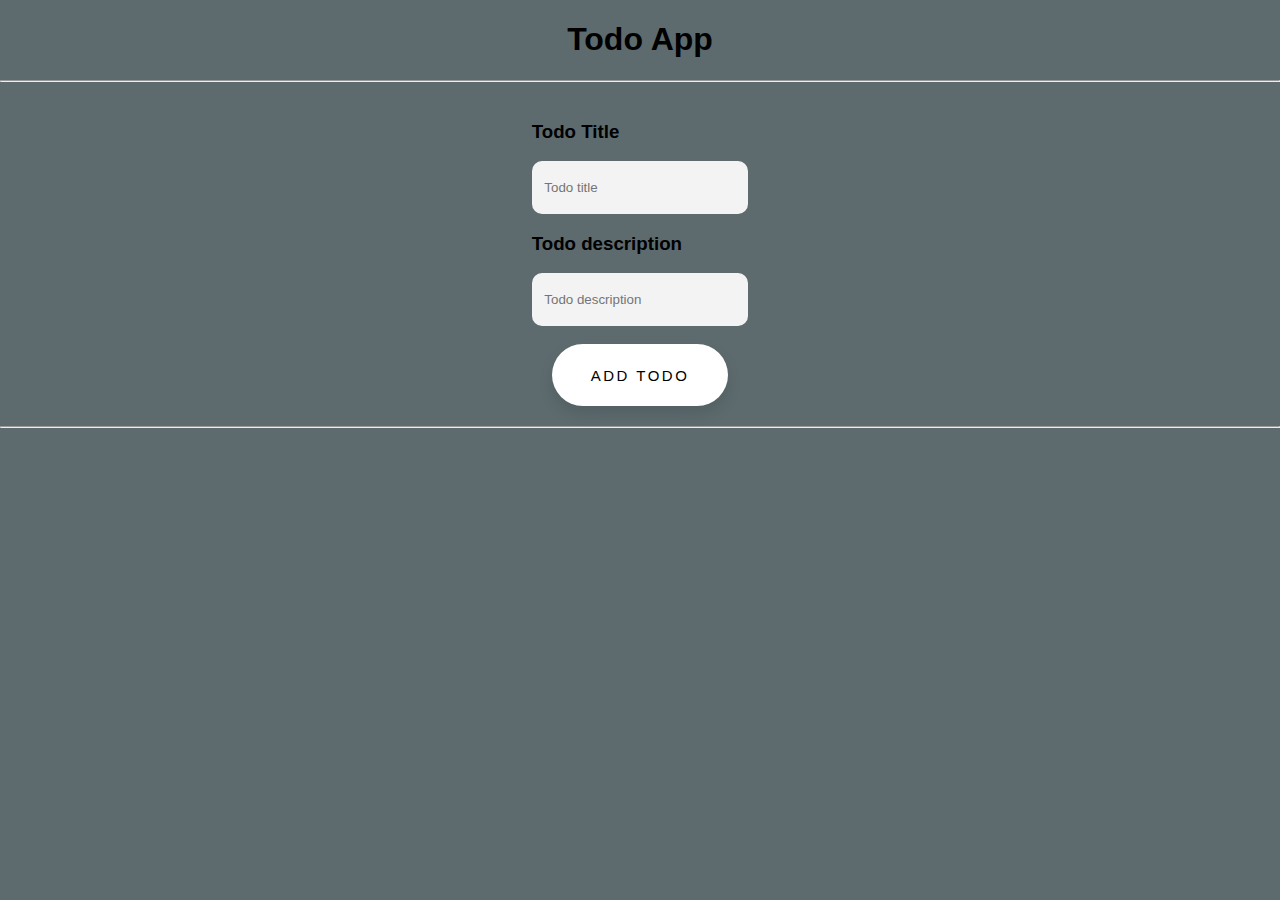
<file: week-4/index.html>
<!DOCTYPE html>
<html>
  <head>
    <script>
      let globalId = 0;
      let todoState = [];
      let oldTodoState = [];

      function addTodoToDom(todos) {
        const todo = document.createElement("div");
        const titleDiv = document.createElement("div");
        titleDiv.innerHTML = todos.title;
        titleDiv.setAttribute("class", "title");
        const descDiv = document.createElement("div");
        descDiv.innerHTML = todos.description;
        descDiv.setAttribute("class", "desc");
        const addTodoButtn = document.createElement("button");
        addTodoButtn.innerHTML = "Make as Done";
        addTodoButtn.setAttribute("onclick", `markAsDone(${todos.id})`);
        todo.appendChild(titleDiv);
        todo.appendChild(descDiv);
        todo.appendChild(addTodoButtn);
        todo.setAttribute("id", todos.id);
        todo.setAttribute("class", "card");
        document.getElementById("todos").appendChild(todo);
      }

      function removeTodoFromDom(todo) {
        const id = todo.id;
        const parent = document.getElementById("todos");
        const child = document.getElementById(`${id}`);
        parent.removeChild(child);
      }

      function updateTodoInDom(oldTodo, newTodo) {
        const id = oldTodo.id;
        const todoElement = document.getElementById(`${id}`);
        todoElement.childNodes[0].innerHTML = newTodo.title;
        todoElement.childNodes[1].innerHTML = newTodo.description;
      }

      function updateState(newTodos) {
        // calculate the diff b/w newTodos and oldTodos.
        // More specifically, find out what todos are -
        // 1. added
        // 2. deleted
        // 3. updated
        console.log(newTodos);
        console.log(oldTodoState);
        const added = newTodos.filter(
          (newTodo) =>
            !oldTodoState.some((oldTodo) => newTodo.id === oldTodo.id)
        );
        const deleted = oldTodoState.filter(
          (oldTodo) => !newTodos.some((newTodo) => newTodo.id === oldTodo.id)
        );
        const updated = newTodos.filter((newTodo) => {
          const correspondingOldTodo = oldTodoState.find(
            (oldTodo) => newTodo.id === oldTodo.id
          );
          return (
            correspondingOldTodo &&
            Object.keys(newTodo).some(
              (key) => newTodo[key] !== correspondingOldTodo[key]
            )
          );
        });
        // calculate these 3 arrays
        // call addTodo, removeTodo, updateTodo functions on each of the
        // elements
        added.forEach((todo) => {
          addTodoToDom(todo);
        });
        deleted.forEach((todo) => {
          removeTodoFromDom(todo);
        });
        updated.forEach((todo) => {
          const correspondingOldTodo = oldTodoState.find(
            (oldTodo) => todo.id === oldTodo.id
          );
          updateTodoInDom(correspondingOldTodo, todo);
        });
        oldTodoState = newTodos.filter((Element) => true); // copy new todolist to old todo list
      }

      function addTodo() {
        const title = document.getElementById("title").value;
        const description = document.getElementById("description").value;
        todoState.push({
          title: title,
          description: description,
          id: ++globalId,
        });
        updateState(todoState);
      }

      function markAsDone(id) {
        const todoElement = document.getElementById(`${id}`);
        todoElement.childNodes[2].innerHTML = "DONE!";
        setTimeout(() => {
          todoState = todoState.filter((todos) => todos.id !== id);
          updateState(todoState);
        }, 2000);
      }
    </script>
    <link rel="stylesheet" href="styles.css" />
  </head>

  <body>
    <h1 style="text-align: center">Todo App</h1>
    <hr />
    <div class="containerInput">
      <div>
        <h3>Todo Title</h3>
        <input type="text" id="title" placeholder="Todo title" class="input" />
      </div>
      <div>
        <h3>Todo description</h3>
        <input
          type="text"
          id="description"
          placeholder="Todo description"
          class="input"
        />
      </div>
      <br />
      <button onclick="addTodo()" class="addTodo">Add todo</button>
    </div>
    <hr />
    <div id="todos" class="container"></div>
  </body>
</html>
</file>
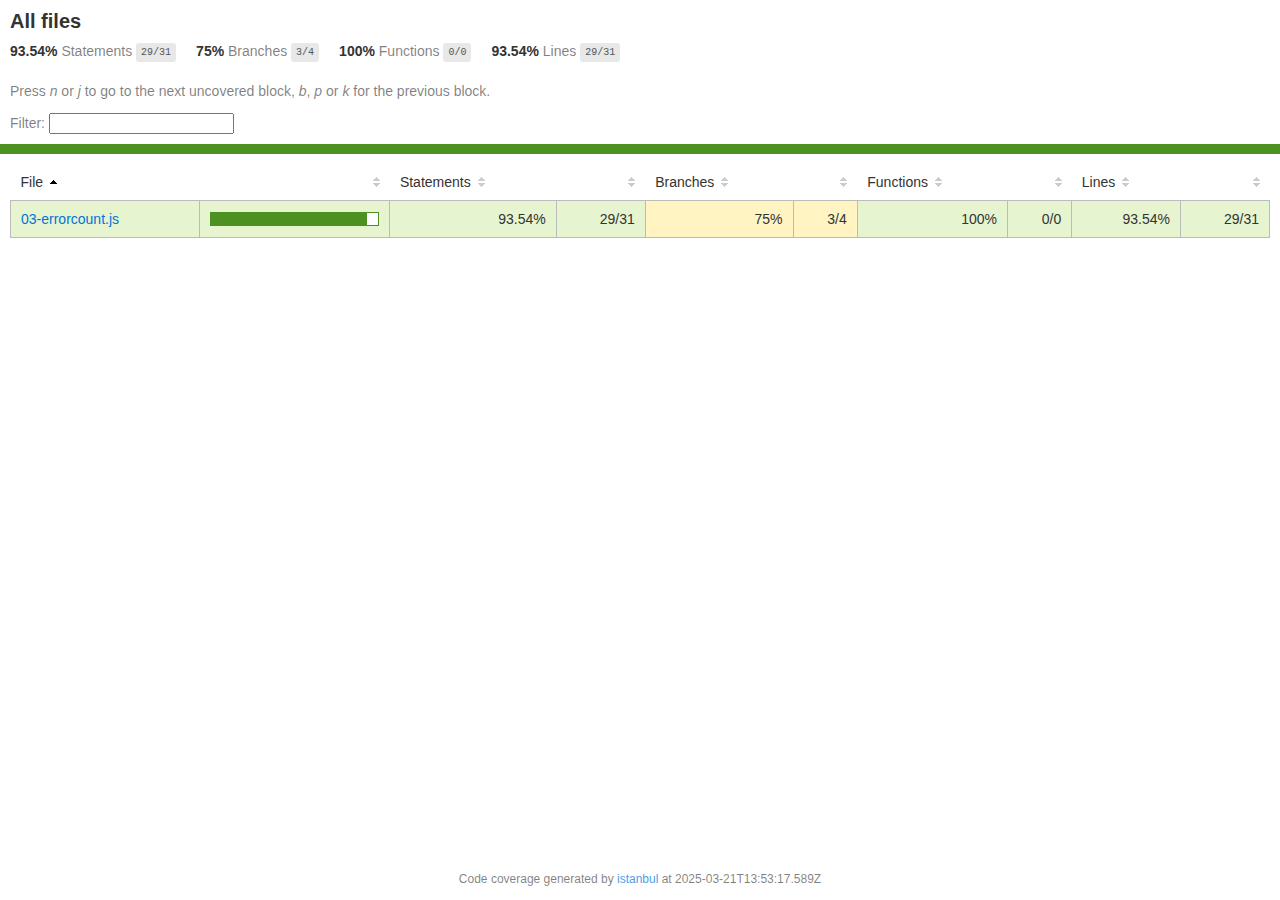
<file: week-3/01-middlewares/coverage/lcov-report/index.html>
<!doctype html>
<html lang="en">

<head>
    <title>Code coverage report for All files</title>
    <meta charset="utf-8" />
    <link rel="stylesheet" href="prettify.css" />
    <link rel="stylesheet" href="base.css" />
    <link rel="shortcut icon" type="image/x-icon" href="favicon.png" />
    <meta name="viewport" content="width=device-width, initial-scale=1" />
    <style type='text/css'>
        .coverage-summary .sorter {
            background-image: url(sort-arrow-sprite.png);
        }
    </style>
</head>
    
<body>
<div class='wrapper'>
    <div class='pad1'>
        <h1>All files</h1>
        <div class='clearfix'>
            
            <div class='fl pad1y space-right2'>
                <span class="strong">93.54% </span>
                <span class="quiet">Statements</span>
                <span class='fraction'>29/31</span>
            </div>
        
            
            <div class='fl pad1y space-right2'>
                <span class="strong">75% </span>
                <span class="quiet">Branches</span>
                <span class='fraction'>3/4</span>
            </div>
        
            
            <div class='fl pad1y space-right2'>
                <span class="strong">100% </span>
                <span class="quiet">Functions</span>
                <span class='fraction'>0/0</span>
            </div>
        
            
            <div class='fl pad1y space-right2'>
                <span class="strong">93.54% </span>
                <span class="quiet">Lines</span>
                <span class='fraction'>29/31</span>
            </div>
        
            
        </div>
        <p class="quiet">
            Press <em>n</em> or <em>j</em> to go to the next uncovered block, <em>b</em>, <em>p</em> or <em>k</em> for the previous block.
        </p>
        <template id="filterTemplate">
            <div class="quiet">
                Filter:
                <input oninput="onInput()" type="search" id="fileSearch">
            </div>
        </template>
    </div>
    <div class='status-line high'></div>
    <div class="pad1">
<table class="coverage-summary">
<thead>
<tr>
   <th data-col="file" data-fmt="html" data-html="true" class="file">File</th>
   <th data-col="pic" data-type="number" data-fmt="html" data-html="true" class="pic"></th>
   <th data-col="statements" data-type="number" data-fmt="pct" class="pct">Statements</th>
   <th data-col="statements_raw" data-type="number" data-fmt="html" class="abs"></th>
   <th data-col="branches" data-type="number" data-fmt="pct" class="pct">Branches</th>
   <th data-col="branches_raw" data-type="number" data-fmt="html" class="abs"></th>
   <th data-col="functions" data-type="number" data-fmt="pct" class="pct">Functions</th>
   <th data-col="functions_raw" data-type="number" data-fmt="html" class="abs"></th>
   <th data-col="lines" data-type="number" data-fmt="pct" class="pct">Lines</th>
   <th data-col="lines_raw" data-type="number" data-fmt="html" class="abs"></th>
</tr>
</thead>
<tbody><tr>
	<td class="file high" data-value="03-errorcount.js"><a href="03-errorcount.js.html">03-errorcount.js</a></td>
	<td data-value="93.54" class="pic high">
	<div class="chart"><div class="cover-fill" style="width: 93%"></div><div class="cover-empty" style="width: 7%"></div></div>
	</td>
	<td data-value="93.54" class="pct high">93.54%</td>
	<td data-value="31" class="abs high">29/31</td>
	<td data-value="75" class="pct medium">75%</td>
	<td data-value="4" class="abs medium">3/4</td>
	<td data-value="100" class="pct high">100%</td>
	<td data-value="0" class="abs high">0/0</td>
	<td data-value="93.54" class="pct high">93.54%</td>
	<td data-value="31" class="abs high">29/31</td>
	</tr>

</tbody>
</table>
</div>
                <div class='push'></div><!-- for sticky footer -->
            </div><!-- /wrapper -->
            <div class='footer quiet pad2 space-top1 center small'>
                Code coverage generated by
                <a href="https://istanbul.js.org/" target="_blank" rel="noopener noreferrer">istanbul</a>
                at 2025-03-21T13:53:17.589Z
            </div>
        <script src="prettify.js"></script>
        <script>
            window.onload = function () {
                prettyPrint();
            };
        </script>
        <script src="sorter.js"></script>
        <script src="block-navigation.js"></script>
    </body>
</html>
</file>
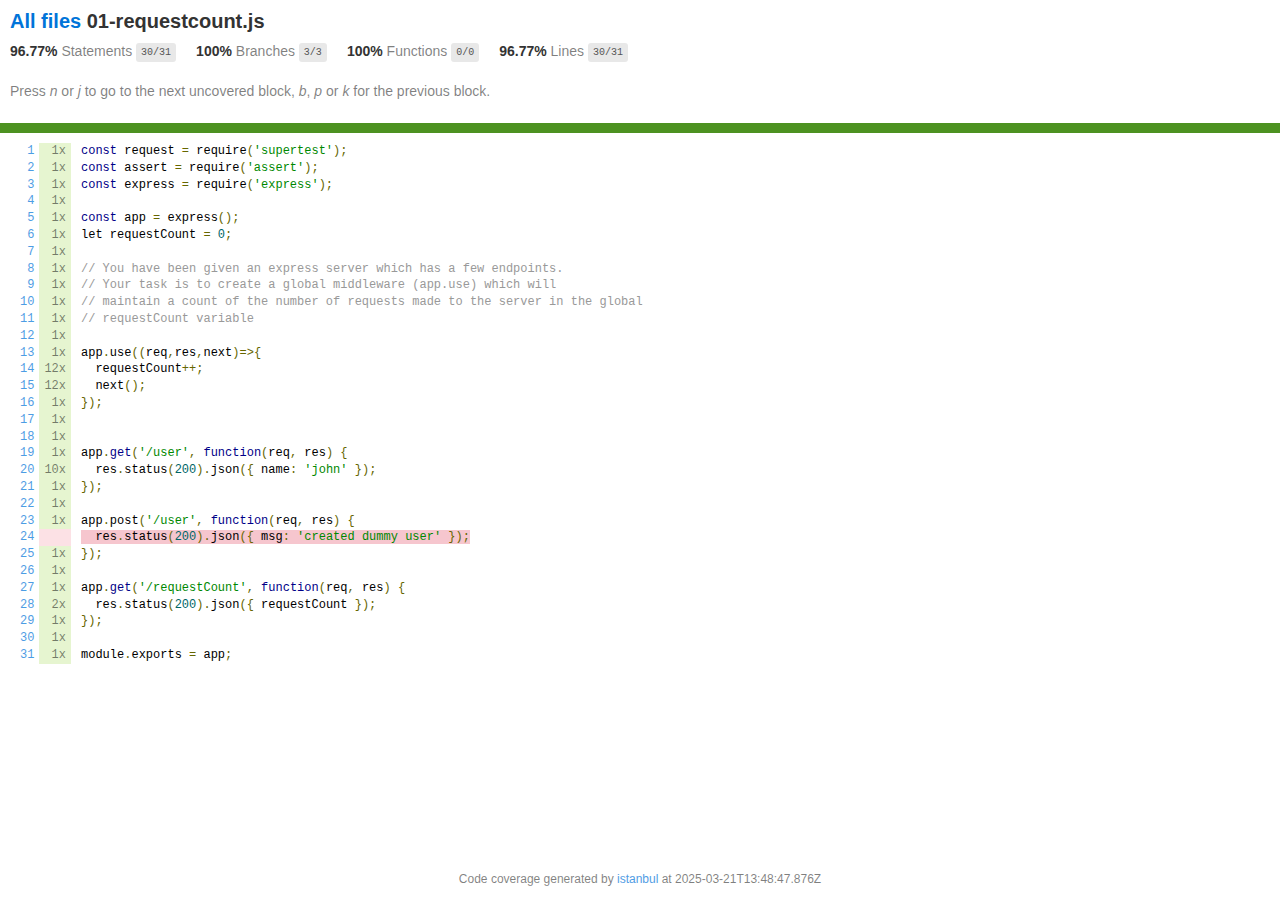
<file: week-3/01-middlewares/coverage/lcov-report/01-requestcount.js.html>
<!doctype html>
<html lang="en">

<head>
    <title>Code coverage report for 01-requestcount.js</title>
    <meta charset="utf-8" />
    <link rel="stylesheet" href="prettify.css" />
    <link rel="stylesheet" href="base.css" />
    <link rel="shortcut icon" type="image/x-icon" href="favicon.png" />
    <meta name="viewport" content="width=device-width, initial-scale=1" />
    <style type='text/css'>
        .coverage-summary .sorter {
            background-image: url(sort-arrow-sprite.png);
        }
    </style>
</head>
    
<body>
<div class='wrapper'>
    <div class='pad1'>
        <h1><a href="index.html">All files</a> 01-requestcount.js</h1>
        <div class='clearfix'>
            
            <div class='fl pad1y space-right2'>
                <span class="strong">96.77% </span>
                <span class="quiet">Statements</span>
                <span class='fraction'>30/31</span>
            </div>
        
            
            <div class='fl pad1y space-right2'>
                <span class="strong">100% </span>
                <span class="quiet">Branches</span>
                <span class='fraction'>3/3</span>
            </div>
        
            
            <div class='fl pad1y space-right2'>
                <span class="strong">100% </span>
                <span class="quiet">Functions</span>
                <span class='fraction'>0/0</span>
            </div>
        
            
            <div class='fl pad1y space-right2'>
                <span class="strong">96.77% </span>
                <span class="quiet">Lines</span>
                <span class='fraction'>30/31</span>
            </div>
        
            
        </div>
        <p class="quiet">
            Press <em>n</em> or <em>j</em> to go to the next uncovered block, <em>b</em>, <em>p</em> or <em>k</em> for the previous block.
        </p>
        <template id="filterTemplate">
            <div class="quiet">
                Filter:
                <input oninput="onInput()" type="search" id="fileSearch">
            </div>
        </template>
    </div>
    <div class='status-line high'></div>
    <pre><table class="coverage">
<tr><td class="line-count quiet"><a name='L1'></a><a href='#L1'>1</a>
<a name='L2'></a><a href='#L2'>2</a>
<a name='L3'></a><a href='#L3'>3</a>
<a name='L4'></a><a href='#L4'>4</a>
<a name='L5'></a><a href='#L5'>5</a>
<a name='L6'></a><a href='#L6'>6</a>
<a name='L7'></a><a href='#L7'>7</a>
<a name='L8'></a><a href='#L8'>8</a>
<a name='L9'></a><a href='#L9'>9</a>
<a name='L10'></a><a href='#L10'>10</a>
<a name='L11'></a><a href='#L11'>11</a>
<a name='L12'></a><a href='#L12'>12</a>
<a name='L13'></a><a href='#L13'>13</a>
<a name='L14'></a><a href='#L14'>14</a>
<a name='L15'></a><a href='#L15'>15</a>
<a name='L16'></a><a href='#L16'>16</a>
<a name='L17'></a><a href='#L17'>17</a>
<a name='L18'></a><a href='#L18'>18</a>
<a name='L19'></a><a href='#L19'>19</a>
<a name='L20'></a><a href='#L20'>20</a>
<a name='L21'></a><a href='#L21'>21</a>
<a name='L22'></a><a href='#L22'>22</a>
<a name='L23'></a><a href='#L23'>23</a>
<a name='L24'></a><a href='#L24'>24</a>
<a name='L25'></a><a href='#L25'>25</a>
<a name='L26'></a><a href='#L26'>26</a>
<a name='L27'></a><a href='#L27'>27</a>
<a name='L28'></a><a href='#L28'>28</a>
<a name='L29'></a><a href='#L29'>29</a>
<a name='L30'></a><a href='#L30'>30</a>
<a name='L31'></a><a href='#L31'>31</a></td><td class="line-coverage quiet"><span class="cline-any cline-yes">1x</span>
<span class="cline-any cline-yes">1x</span>
<span class="cline-any cline-yes">1x</span>
<span class="cline-any cline-yes">1x</span>
<span class="cline-any cline-yes">1x</span>
<span class="cline-any cline-yes">1x</span>
<span class="cline-any cline-yes">1x</span>
<span class="cline-any cline-yes">1x</span>
<span class="cline-any cline-yes">1x</span>
<span class="cline-any cline-yes">1x</span>
<span class="cline-any cline-yes">1x</span>
<span class="cline-any cline-yes">1x</span>
<span class="cline-any cline-yes">1x</span>
<span class="cline-any cline-yes">12x</span>
<span class="cline-any cline-yes">12x</span>
<span class="cline-any cline-yes">1x</span>
<span class="cline-any cline-yes">1x</span>
<span class="cline-any cline-yes">1x</span>
<span class="cline-any cline-yes">1x</span>
<span class="cline-any cline-yes">10x</span>
<span class="cline-any cline-yes">1x</span>
<span class="cline-any cline-yes">1x</span>
<span class="cline-any cline-yes">1x</span>
<span class="cline-any cline-no">&nbsp;</span>
<span class="cline-any cline-yes">1x</span>
<span class="cline-any cline-yes">1x</span>
<span class="cline-any cline-yes">1x</span>
<span class="cline-any cline-yes">2x</span>
<span class="cline-any cline-yes">1x</span>
<span class="cline-any cline-yes">1x</span>
<span class="cline-any cline-yes">1x</span></td><td class="text"><pre class="prettyprint lang-js">const request = require('supertest');
const assert = require('assert');
const express = require('express');
&nbsp;
const app = express();
let requestCount = 0;
&nbsp;
// You have been given an express server which has a few endpoints.
// Your task is to create a global middleware (app.use) which will
// maintain a count of the number of requests made to the server in the global
// requestCount variable
&nbsp;
app.use((req,res,next)=&gt;{
  requestCount++;
  next();
});
&nbsp;
&nbsp;
app.get('/user', function(req, res) {
  res.status(200).json({ name: 'john' });
});
&nbsp;
app.post('/user', function(req, res) {
<span class="cstat-no" title="statement not covered" >  res.status(200).json({ msg: 'created dummy user' });</span>
});
&nbsp;
app.get('/requestCount', function(req, res) {
  res.status(200).json({ requestCount });
});
&nbsp;
module.exports = app;</pre></td></tr></table></pre>

                <div class='push'></div><!-- for sticky footer -->
            </div><!-- /wrapper -->
            <div class='footer quiet pad2 space-top1 center small'>
                Code coverage generated by
                <a href="https://istanbul.js.org/" target="_blank" rel="noopener noreferrer">istanbul</a>
                at 2025-03-21T13:48:47.876Z
            </div>
        <script src="prettify.js"></script>
        <script>
            window.onload = function () {
                prettyPrint();
            };
        </script>
        <script src="sorter.js"></script>
        <script src="block-navigation.js"></script>
    </body>
</html>
</file>
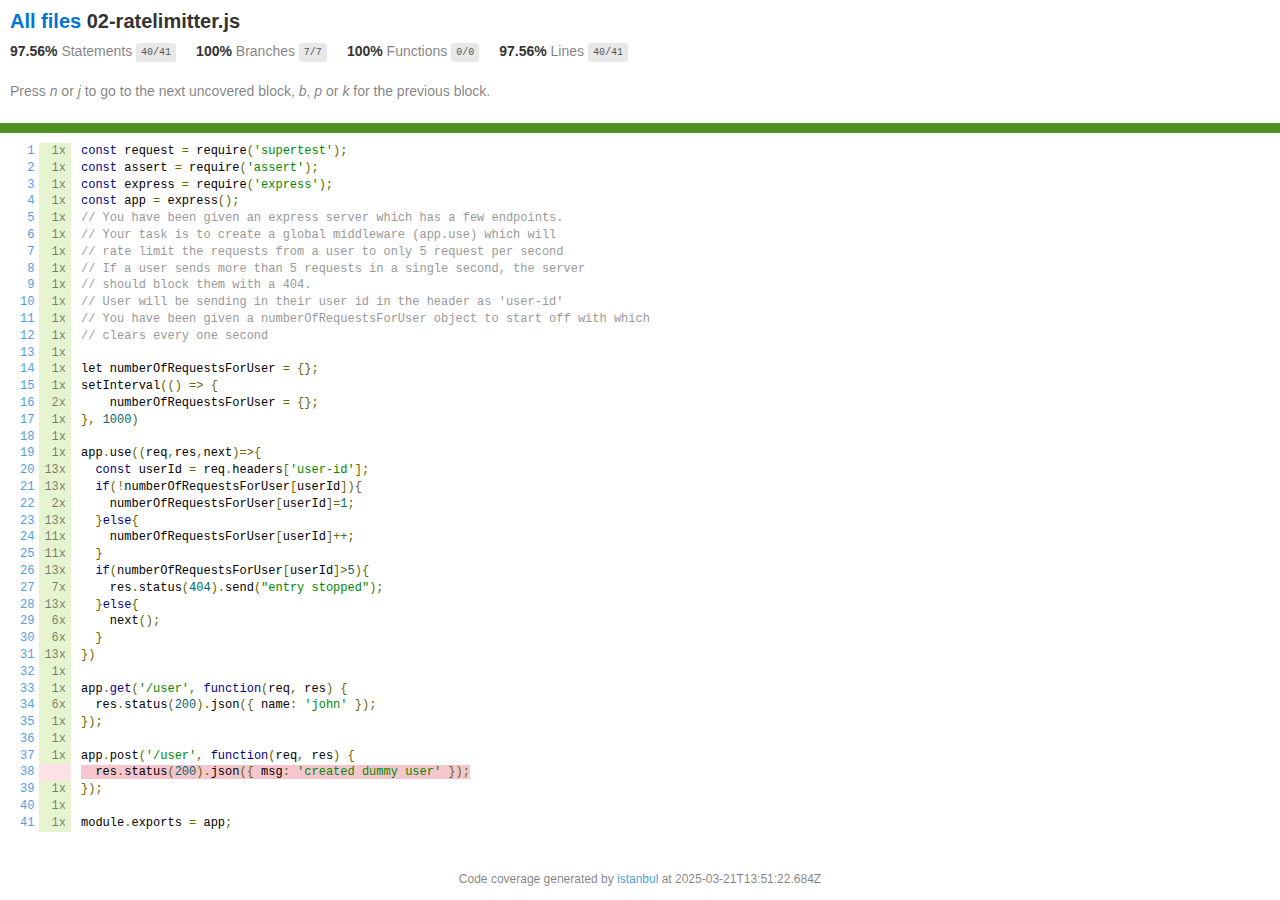
<file: week-3/01-middlewares/coverage/lcov-report/02-ratelimitter.js.html>
<!doctype html>
<html lang="en">

<head>
    <title>Code coverage report for 02-ratelimitter.js</title>
    <meta charset="utf-8" />
    <link rel="stylesheet" href="prettify.css" />
    <link rel="stylesheet" href="base.css" />
    <link rel="shortcut icon" type="image/x-icon" href="favicon.png" />
    <meta name="viewport" content="width=device-width, initial-scale=1" />
    <style type='text/css'>
        .coverage-summary .sorter {
            background-image: url(sort-arrow-sprite.png);
        }
    </style>
</head>
    
<body>
<div class='wrapper'>
    <div class='pad1'>
        <h1><a href="index.html">All files</a> 02-ratelimitter.js</h1>
        <div class='clearfix'>
            
            <div class='fl pad1y space-right2'>
                <span class="strong">97.56% </span>
                <span class="quiet">Statements</span>
                <span class='fraction'>40/41</span>
            </div>
        
            
            <div class='fl pad1y space-right2'>
                <span class="strong">100% </span>
                <span class="quiet">Branches</span>
                <span class='fraction'>7/7</span>
            </div>
        
            
            <div class='fl pad1y space-right2'>
                <span class="strong">100% </span>
                <span class="quiet">Functions</span>
                <span class='fraction'>0/0</span>
            </div>
        
            
            <div class='fl pad1y space-right2'>
                <span class="strong">97.56% </span>
                <span class="quiet">Lines</span>
                <span class='fraction'>40/41</span>
            </div>
        
            
        </div>
        <p class="quiet">
            Press <em>n</em> or <em>j</em> to go to the next uncovered block, <em>b</em>, <em>p</em> or <em>k</em> for the previous block.
        </p>
        <template id="filterTemplate">
            <div class="quiet">
                Filter:
                <input oninput="onInput()" type="search" id="fileSearch">
            </div>
        </template>
    </div>
    <div class='status-line high'></div>
    <pre><table class="coverage">
<tr><td class="line-count quiet"><a name='L1'></a><a href='#L1'>1</a>
<a name='L2'></a><a href='#L2'>2</a>
<a name='L3'></a><a href='#L3'>3</a>
<a name='L4'></a><a href='#L4'>4</a>
<a name='L5'></a><a href='#L5'>5</a>
<a name='L6'></a><a href='#L6'>6</a>
<a name='L7'></a><a href='#L7'>7</a>
<a name='L8'></a><a href='#L8'>8</a>
<a name='L9'></a><a href='#L9'>9</a>
<a name='L10'></a><a href='#L10'>10</a>
<a name='L11'></a><a href='#L11'>11</a>
<a name='L12'></a><a href='#L12'>12</a>
<a name='L13'></a><a href='#L13'>13</a>
<a name='L14'></a><a href='#L14'>14</a>
<a name='L15'></a><a href='#L15'>15</a>
<a name='L16'></a><a href='#L16'>16</a>
<a name='L17'></a><a href='#L17'>17</a>
<a name='L18'></a><a href='#L18'>18</a>
<a name='L19'></a><a href='#L19'>19</a>
<a name='L20'></a><a href='#L20'>20</a>
<a name='L21'></a><a href='#L21'>21</a>
<a name='L22'></a><a href='#L22'>22</a>
<a name='L23'></a><a href='#L23'>23</a>
<a name='L24'></a><a href='#L24'>24</a>
<a name='L25'></a><a href='#L25'>25</a>
<a name='L26'></a><a href='#L26'>26</a>
<a name='L27'></a><a href='#L27'>27</a>
<a name='L28'></a><a href='#L28'>28</a>
<a name='L29'></a><a href='#L29'>29</a>
<a name='L30'></a><a href='#L30'>30</a>
<a name='L31'></a><a href='#L31'>31</a>
<a name='L32'></a><a href='#L32'>32</a>
<a name='L33'></a><a href='#L33'>33</a>
<a name='L34'></a><a href='#L34'>34</a>
<a name='L35'></a><a href='#L35'>35</a>
<a name='L36'></a><a href='#L36'>36</a>
<a name='L37'></a><a href='#L37'>37</a>
<a name='L38'></a><a href='#L38'>38</a>
<a name='L39'></a><a href='#L39'>39</a>
<a name='L40'></a><a href='#L40'>40</a>
<a name='L41'></a><a href='#L41'>41</a></td><td class="line-coverage quiet"><span class="cline-any cline-yes">1x</span>
<span class="cline-any cline-yes">1x</span>
<span class="cline-any cline-yes">1x</span>
<span class="cline-any cline-yes">1x</span>
<span class="cline-any cline-yes">1x</span>
<span class="cline-any cline-yes">1x</span>
<span class="cline-any cline-yes">1x</span>
<span class="cline-any cline-yes">1x</span>
<span class="cline-any cline-yes">1x</span>
<span class="cline-any cline-yes">1x</span>
<span class="cline-any cline-yes">1x</span>
<span class="cline-any cline-yes">1x</span>
<span class="cline-any cline-yes">1x</span>
<span class="cline-any cline-yes">1x</span>
<span class="cline-any cline-yes">1x</span>
<span class="cline-any cline-yes">2x</span>
<span class="cline-any cline-yes">1x</span>
<span class="cline-any cline-yes">1x</span>
<span class="cline-any cline-yes">1x</span>
<span class="cline-any cline-yes">13x</span>
<span class="cline-any cline-yes">13x</span>
<span class="cline-any cline-yes">2x</span>
<span class="cline-any cline-yes">13x</span>
<span class="cline-any cline-yes">11x</span>
<span class="cline-any cline-yes">11x</span>
<span class="cline-any cline-yes">13x</span>
<span class="cline-any cline-yes">7x</span>
<span class="cline-any cline-yes">13x</span>
<span class="cline-any cline-yes">6x</span>
<span class="cline-any cline-yes">6x</span>
<span class="cline-any cline-yes">13x</span>
<span class="cline-any cline-yes">1x</span>
<span class="cline-any cline-yes">1x</span>
<span class="cline-any cline-yes">6x</span>
<span class="cline-any cline-yes">1x</span>
<span class="cline-any cline-yes">1x</span>
<span class="cline-any cline-yes">1x</span>
<span class="cline-any cline-no">&nbsp;</span>
<span class="cline-any cline-yes">1x</span>
<span class="cline-any cline-yes">1x</span>
<span class="cline-any cline-yes">1x</span></td><td class="text"><pre class="prettyprint lang-js">const request = require('supertest');
const assert = require('assert');
const express = require('express');
const app = express();
// You have been given an express server which has a few endpoints.
// Your task is to create a global middleware (app.use) which will
// rate limit the requests from a user to only 5 request per second
// If a user sends more than 5 requests in a single second, the server
// should block them with a 404.
// User will be sending in their user id in the header as 'user-id'
// You have been given a numberOfRequestsForUser object to start off with which
// clears every one second
&nbsp;
let numberOfRequestsForUser = {};
setInterval(() =&gt; {
    numberOfRequestsForUser = {};
}, 1000)
&nbsp;
app.use((req,res,next)=&gt;{
  const userId = req.headers['user-id'];
  if(!numberOfRequestsForUser[userId]){
    numberOfRequestsForUser[userId]=1;
  }else{
    numberOfRequestsForUser[userId]++;
  }
  if(numberOfRequestsForUser[userId]&gt;5){
    res.status(404).send("entry stopped");
  }else{
    next();
  }
})
&nbsp;
app.get('/user', function(req, res) {
  res.status(200).json({ name: 'john' });
});
&nbsp;
app.post('/user', function(req, res) {
<span class="cstat-no" title="statement not covered" >  res.status(200).json({ msg: 'created dummy user' });</span>
});
&nbsp;
module.exports = app;</pre></td></tr></table></pre>

                <div class='push'></div><!-- for sticky footer -->
            </div><!-- /wrapper -->
            <div class='footer quiet pad2 space-top1 center small'>
                Code coverage generated by
                <a href="https://istanbul.js.org/" target="_blank" rel="noopener noreferrer">istanbul</a>
                at 2025-03-21T13:51:22.684Z
            </div>
        <script src="prettify.js"></script>
        <script>
            window.onload = function () {
                prettyPrint();
            };
        </script>
        <script src="sorter.js"></script>
        <script src="block-navigation.js"></script>
    </body>
</html>
</file>
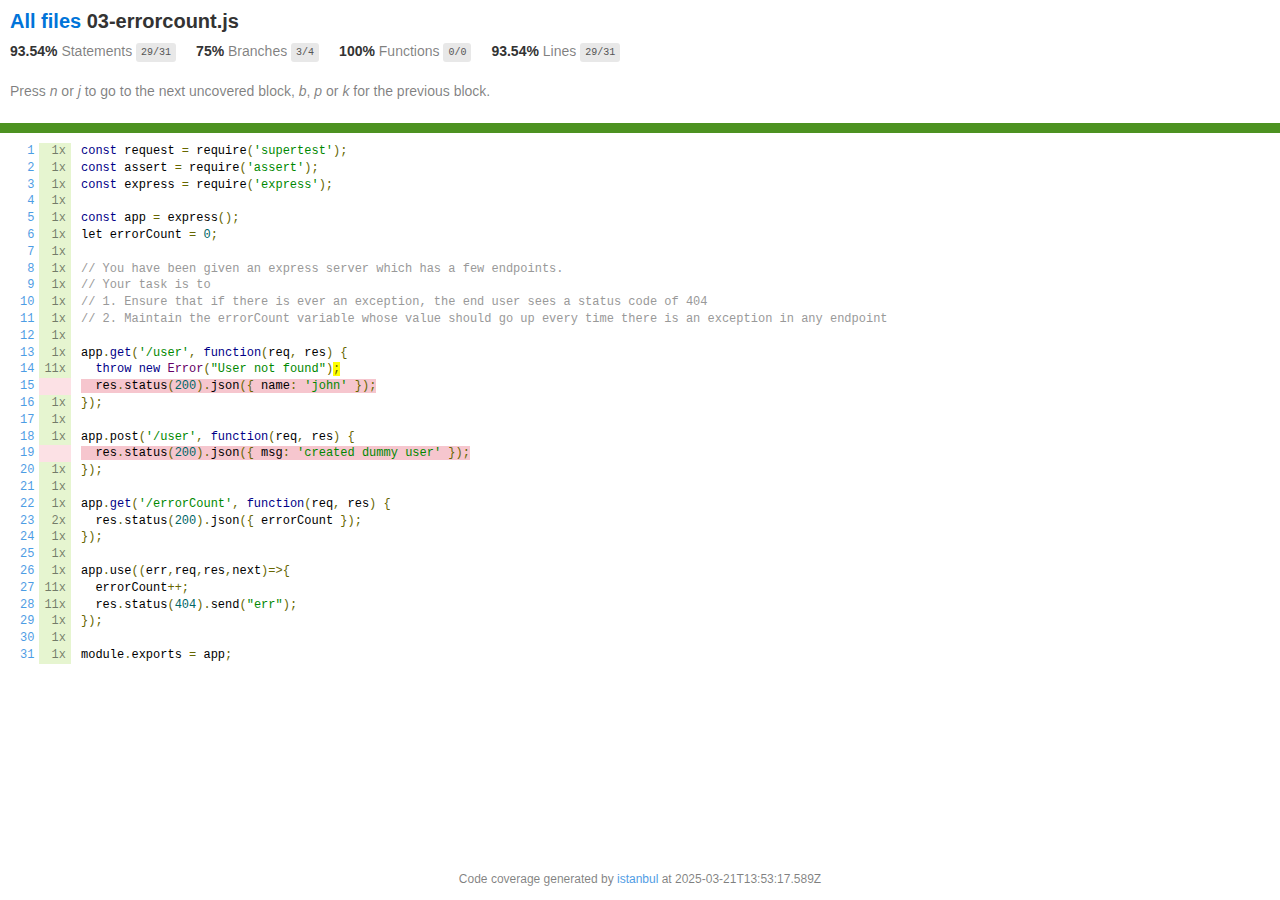
<file: week-3/01-middlewares/coverage/lcov-report/03-errorcount.js.html>
<!doctype html>
<html lang="en">

<head>
    <title>Code coverage report for 03-errorcount.js</title>
    <meta charset="utf-8" />
    <link rel="stylesheet" href="prettify.css" />
    <link rel="stylesheet" href="base.css" />
    <link rel="shortcut icon" type="image/x-icon" href="favicon.png" />
    <meta name="viewport" content="width=device-width, initial-scale=1" />
    <style type='text/css'>
        .coverage-summary .sorter {
            background-image: url(sort-arrow-sprite.png);
        }
    </style>
</head>
    
<body>
<div class='wrapper'>
    <div class='pad1'>
        <h1><a href="index.html">All files</a> 03-errorcount.js</h1>
        <div class='clearfix'>
            
            <div class='fl pad1y space-right2'>
                <span class="strong">93.54% </span>
                <span class="quiet">Statements</span>
                <span class='fraction'>29/31</span>
            </div>
        
            
            <div class='fl pad1y space-right2'>
                <span class="strong">75% </span>
                <span class="quiet">Branches</span>
                <span class='fraction'>3/4</span>
            </div>
        
            
            <div class='fl pad1y space-right2'>
                <span class="strong">100% </span>
                <span class="quiet">Functions</span>
                <span class='fraction'>0/0</span>
            </div>
        
            
            <div class='fl pad1y space-right2'>
                <span class="strong">93.54% </span>
                <span class="quiet">Lines</span>
                <span class='fraction'>29/31</span>
            </div>
        
            
        </div>
        <p class="quiet">
            Press <em>n</em> or <em>j</em> to go to the next uncovered block, <em>b</em>, <em>p</em> or <em>k</em> for the previous block.
        </p>
        <template id="filterTemplate">
            <div class="quiet">
                Filter:
                <input oninput="onInput()" type="search" id="fileSearch">
            </div>
        </template>
    </div>
    <div class='status-line high'></div>
    <pre><table class="coverage">
<tr><td class="line-count quiet"><a name='L1'></a><a href='#L1'>1</a>
<a name='L2'></a><a href='#L2'>2</a>
<a name='L3'></a><a href='#L3'>3</a>
<a name='L4'></a><a href='#L4'>4</a>
<a name='L5'></a><a href='#L5'>5</a>
<a name='L6'></a><a href='#L6'>6</a>
<a name='L7'></a><a href='#L7'>7</a>
<a name='L8'></a><a href='#L8'>8</a>
<a name='L9'></a><a href='#L9'>9</a>
<a name='L10'></a><a href='#L10'>10</a>
<a name='L11'></a><a href='#L11'>11</a>
<a name='L12'></a><a href='#L12'>12</a>
<a name='L13'></a><a href='#L13'>13</a>
<a name='L14'></a><a href='#L14'>14</a>
<a name='L15'></a><a href='#L15'>15</a>
<a name='L16'></a><a href='#L16'>16</a>
<a name='L17'></a><a href='#L17'>17</a>
<a name='L18'></a><a href='#L18'>18</a>
<a name='L19'></a><a href='#L19'>19</a>
<a name='L20'></a><a href='#L20'>20</a>
<a name='L21'></a><a href='#L21'>21</a>
<a name='L22'></a><a href='#L22'>22</a>
<a name='L23'></a><a href='#L23'>23</a>
<a name='L24'></a><a href='#L24'>24</a>
<a name='L25'></a><a href='#L25'>25</a>
<a name='L26'></a><a href='#L26'>26</a>
<a name='L27'></a><a href='#L27'>27</a>
<a name='L28'></a><a href='#L28'>28</a>
<a name='L29'></a><a href='#L29'>29</a>
<a name='L30'></a><a href='#L30'>30</a>
<a name='L31'></a><a href='#L31'>31</a></td><td class="line-coverage quiet"><span class="cline-any cline-yes">1x</span>
<span class="cline-any cline-yes">1x</span>
<span class="cline-any cline-yes">1x</span>
<span class="cline-any cline-yes">1x</span>
<span class="cline-any cline-yes">1x</span>
<span class="cline-any cline-yes">1x</span>
<span class="cline-any cline-yes">1x</span>
<span class="cline-any cline-yes">1x</span>
<span class="cline-any cline-yes">1x</span>
<span class="cline-any cline-yes">1x</span>
<span class="cline-any cline-yes">1x</span>
<span class="cline-any cline-yes">1x</span>
<span class="cline-any cline-yes">1x</span>
<span class="cline-any cline-yes">11x</span>
<span class="cline-any cline-no">&nbsp;</span>
<span class="cline-any cline-yes">1x</span>
<span class="cline-any cline-yes">1x</span>
<span class="cline-any cline-yes">1x</span>
<span class="cline-any cline-no">&nbsp;</span>
<span class="cline-any cline-yes">1x</span>
<span class="cline-any cline-yes">1x</span>
<span class="cline-any cline-yes">1x</span>
<span class="cline-any cline-yes">2x</span>
<span class="cline-any cline-yes">1x</span>
<span class="cline-any cline-yes">1x</span>
<span class="cline-any cline-yes">1x</span>
<span class="cline-any cline-yes">11x</span>
<span class="cline-any cline-yes">11x</span>
<span class="cline-any cline-yes">1x</span>
<span class="cline-any cline-yes">1x</span>
<span class="cline-any cline-yes">1x</span></td><td class="text"><pre class="prettyprint lang-js">const request = require('supertest');
const assert = require('assert');
const express = require('express');
&nbsp;
const app = express();
let errorCount = 0;
&nbsp;
// You have been given an express server which has a few endpoints.
// Your task is to
// 1. Ensure that if there is ever an exception, the end user sees a status code of 404
// 2. Maintain the errorCount variable whose value should go up every time there is an exception in any endpoint
&nbsp;
app.get('/user', function(req, res) {
  throw new Error("User not found")<span class="branch-0 cbranch-no" title="branch not covered" >;</span>
<span class="cstat-no" title="statement not covered" >  res.status(200).json({ name: 'john' });</span>
});
&nbsp;
app.post('/user', function(req, res) {
<span class="cstat-no" title="statement not covered" >  res.status(200).json({ msg: 'created dummy user' });</span>
});
&nbsp;
app.get('/errorCount', function(req, res) {
  res.status(200).json({ errorCount });
});
&nbsp;
app.use((err,req,res,next)=&gt;{
  errorCount++;
  res.status(404).send("err");
});
&nbsp;
module.exports = app;</pre></td></tr></table></pre>

                <div class='push'></div><!-- for sticky footer -->
            </div><!-- /wrapper -->
            <div class='footer quiet pad2 space-top1 center small'>
                Code coverage generated by
                <a href="https://istanbul.js.org/" target="_blank" rel="noopener noreferrer">istanbul</a>
                at 2025-03-21T13:53:17.589Z
            </div>
        <script src="prettify.js"></script>
        <script>
            window.onload = function () {
                prettyPrint();
            };
        </script>
        <script src="sorter.js"></script>
        <script src="block-navigation.js"></script>
    </body>
</html>
</file>
<file: week-4/styles.css>
body {
    font-family: "Arial", sans-serif;
    background-color: #5d6b6e;
    margin: 0;
  }
  
  .container {
    margin: 10px;
    padding: 10px;
    display: flex;
    flex-wrap: wrap;
    justify-content: center;
  }
  
  .containerInput {
    margin: 10px;
    padding: 10px;
    display: flex;
    flex-direction: column;
    flex-wrap: wrap;
    align-items: center;
  }
  .addTodo {
    padding: 1.5em 2.6em;
    font-size: 15px;
    text-transform: uppercase;
    letter-spacing: 2.5px;
    font-weight: 500;
    color: #000;
    background-color: #fff;
    border: none;
    border-radius: 45px;
    box-shadow: 0px 8px 15px rgba(0, 0, 0, 0.1);
    transition: all 0.3s ease 0s;
    cursor: pointer;
    outline: none;
  }
  
  .addTodo:hover {
    background-color: #23c483;
    box-shadow: 0px 15px 20px rgba(46, 229, 157, 0.4);
    color: #fff;
    transform: translateY(-7px);
  }
  
  .addTodo:active {
    transform: translateY(-1px);
  }
  
  .card {
    margin: 10px;
    width: 190px;
    height: 254px;
    border-radius: 20px;
    background: #323030;
    box-shadow: 10px 10px 30px #504f4f, -10px -10px 30px #333232;
  }
  
  .card .title {
    font-weight: 600;
    color: #fff;
    text-align: center;
    display: block;
    padding-top: 7px;
    font-size: 1.3em;
  }
  
  .card .desc {
    font-weight: 400;
    color: #fff;
    display: block;
    text-align: center;
    padding-top: 3px;
    font-size: 1em;
  }
  
  .card button {
    padding: 8px 25px;
    display: block;
    margin: auto;
    border-radius: 8px;
    border: none;
    margin-top: 30px;
    background: #e8e8e8;
    color: #111111;
    font-weight: 600;
    cursor: pointer;
  }
  
  .card button:hover {
    background: #212121;
    color: #ffffff;
  }
  
  .input {
    border: 2px solid transparent;
    width: 15em;
    height: 3.5em;
    padding-left: 0.8em;
    outline: none;
    overflow: hidden;
    background-color: #f3f3f3;
    border-radius: 10px;
    transition: all 0.5s;
  }
  
  .input:hover,
  .input:focus {
    border: 2px solid #4a9dec;
    box-shadow: 0px 0px 0px 7px rgb(74, 157, 236, 20%);
    background-color: #ffffff;
  }
</file>
<file: week-3/01-middlewares/coverage/lcov-report/prettify.css>
.pln{color:#000}@media screen{.str{color:#080}.kwd{color:#008}.com{color:#800}.typ{color:#606}.lit{color:#066}.pun,.opn,.clo{color:#660}.tag{color:#008}.atn{color:#606}.atv{color:#080}.dec,.var{color:#606}.fun{color:red}}@media print,projection{.str{color:#060}.kwd{color:#006;font-weight:bold}.com{color:#600;font-style:italic}.typ{color:#404;font-weight:bold}.lit{color:#044}.pun,.opn,.clo{color:#440}.tag{color:#006;font-weight:bold}.atn{color:#404}.atv{color:#060}}pre.prettyprint{padding:2px;border:1px solid #888}ol.linenums{margin-top:0;margin-bottom:0}li.L0,li.L1,li.L2,li.L3,li.L5,li.L6,li.L7,li.L8{list-style-type:none}li.L1,li.L3,li.L5,li.L7,li.L9{background:#eee}
</file>
<file: week-3/01-middlewares/coverage/lcov-report/base.css>
body, html {
  margin:0; padding: 0;
  height: 100%;
}
body {
    font-family: Helvetica Neue, Helvetica, Arial;
    font-size: 14px;
    color:#333;
}
.small { font-size: 12px; }
*, *:after, *:before {
  -webkit-box-sizing:border-box;
     -moz-box-sizing:border-box;
          box-sizing:border-box;
  }
h1 { font-size: 20px; margin: 0;}
h2 { font-size: 14px; }
pre {
    font: 12px/1.4 Consolas, "Liberation Mono", Menlo, Courier, monospace;
    margin: 0;
    padding: 0;
    -moz-tab-size: 2;
    -o-tab-size:  2;
    tab-size: 2;
}
a { color:#0074D9; text-decoration:none; }
a:hover { text-decoration:underline; }
.strong { font-weight: bold; }
.space-top1 { padding: 10px 0 0 0; }
.pad2y { padding: 20px 0; }
.pad1y { padding: 10px 0; }
.pad2x { padding: 0 20px; }
.pad2 { padding: 20px; }
.pad1 { padding: 10px; }
.space-left2 { padding-left:55px; }
.space-right2 { padding-right:20px; }
.center { text-align:center; }
.clearfix { display:block; }
.clearfix:after {
  content:'';
  display:block;
  height:0;
  clear:both;
  visibility:hidden;
  }
.fl { float: left; }
@media only screen and (max-width:640px) {
  .col3 { width:100%; max-width:100%; }
  .hide-mobile { display:none!important; }
}

.quiet {
  color: #7f7f7f;
  color: rgba(0,0,0,0.5);
}
.quiet a { opacity: 0.7; }

.fraction {
  font-family: Consolas, 'Liberation Mono', Menlo, Courier, monospace;
  font-size: 10px;
  color: #555;
  background: #E8E8E8;
  padding: 4px 5px;
  border-radius: 3px;
  vertical-align: middle;
}

div.path a:link, div.path a:visited { color: #333; }
table.coverage {
  border-collapse: collapse;
  margin: 10px 0 0 0;
  padding: 0;
}

table.coverage td {
  margin: 0;
  padding: 0;
  vertical-align: top;
}
table.coverage td.line-count {
    text-align: right;
    padding: 0 5px 0 20px;
}
table.coverage td.line-coverage {
    text-align: right;
    padding-right: 10px;
    min-width:20px;
}

table.coverage td span.cline-any {
    display: inline-block;
    padding: 0 5px;
    width: 100%;
}
.missing-if-branch {
    display: inline-block;
    margin-right: 5px;
    border-radius: 3px;
    position: relative;
    padding: 0 4px;
    background: #333;
    color: yellow;
}

.skip-if-branch {
    display: none;
    margin-right: 10px;
    position: relative;
    padding: 0 4px;
    background: #ccc;
    color: white;
}
.missing-if-branch .typ, .skip-if-branch .typ {
    color: inherit !important;
}
.coverage-summary {
  border-collapse: collapse;
  width: 100%;
}
.coverage-summary tr { border-bottom: 1px solid #bbb; }
.keyline-all { border: 1px solid #ddd; }
.coverage-summary td, .coverage-summary th { padding: 10px; }
.coverage-summary tbody { border: 1px solid #bbb; }
.coverage-summary td { border-right: 1px solid #bbb; }
.coverage-summary td:last-child { border-right: none; }
.coverage-summary th {
  text-align: left;
  font-weight: normal;
  white-space: nowrap;
}
.coverage-summary th.file { border-right: none !important; }
.coverage-summary th.pct { }
.coverage-summary th.pic,
.coverage-summary th.abs,
.coverage-summary td.pct,
.coverage-summary td.abs { text-align: right; }
.coverage-summary td.file { white-space: nowrap;  }
.coverage-summary td.pic { min-width: 120px !important;  }
.coverage-summary tfoot td { }

.coverage-summary .sorter {
    height: 10px;
    width: 7px;
    display: inline-block;
    margin-left: 0.5em;
    background: url(sort-arrow-sprite.png) no-repeat scroll 0 0 transparent;
}
.coverage-summary .sorted .sorter {
    background-position: 0 -20px;
}
.coverage-summary .sorted-desc .sorter {
    background-position: 0 -10px;
}
.status-line {  height: 10px; }
/* yellow */
.cbranch-no { background: yellow !important; color: #111; }
/* dark red */
.red.solid, .status-line.low, .low .cover-fill { background:#C21F39 }
.low .chart { border:1px solid #C21F39 }
.highlighted,
.highlighted .cstat-no, .highlighted .fstat-no, .highlighted .cbranch-no{
  background: #C21F39 !important;
}
/* medium red */
.cstat-no, .fstat-no, .cbranch-no, .cbranch-no { background:#F6C6CE }
/* light red */
.low, .cline-no { background:#FCE1E5 }
/* light green */
.high, .cline-yes { background:rgb(230,245,208) }
/* medium green */
.cstat-yes { background:rgb(161,215,106) }
/* dark green */
.status-line.high, .high .cover-fill { background:rgb(77,146,33) }
.high .chart { border:1px solid rgb(77,146,33) }
/* dark yellow (gold) */
.status-line.medium, .medium .cover-fill { background: #f9cd0b; }
.medium .chart { border:1px solid #f9cd0b; }
/* light yellow */
.medium { background: #fff4c2; }

.cstat-skip { background: #ddd; color: #111; }
.fstat-skip { background: #ddd; color: #111 !important; }
.cbranch-skip { background: #ddd !important; color: #111; }

span.cline-neutral { background: #eaeaea; }

.coverage-summary td.empty {
    opacity: .5;
    padding-top: 4px;
    padding-bottom: 4px;
    line-height: 1;
    color: #888;
}

.cover-fill, .cover-empty {
  display:inline-block;
  height: 12px;
}
.chart {
  line-height: 0;
}
.cover-empty {
    background: white;
}
.cover-full {
    border-right: none !important;
}
pre.prettyprint {
    border: none !important;
    padding: 0 !important;
    margin: 0 !important;
}
.com { color: #999 !important; }
.ignore-none { color: #999; font-weight: normal; }

.wrapper {
  min-height: 100%;
  height: auto !important;
  height: 100%;
  margin: 0 auto -48px;
}
.footer, .push {
  height: 48px;
}
</file>
